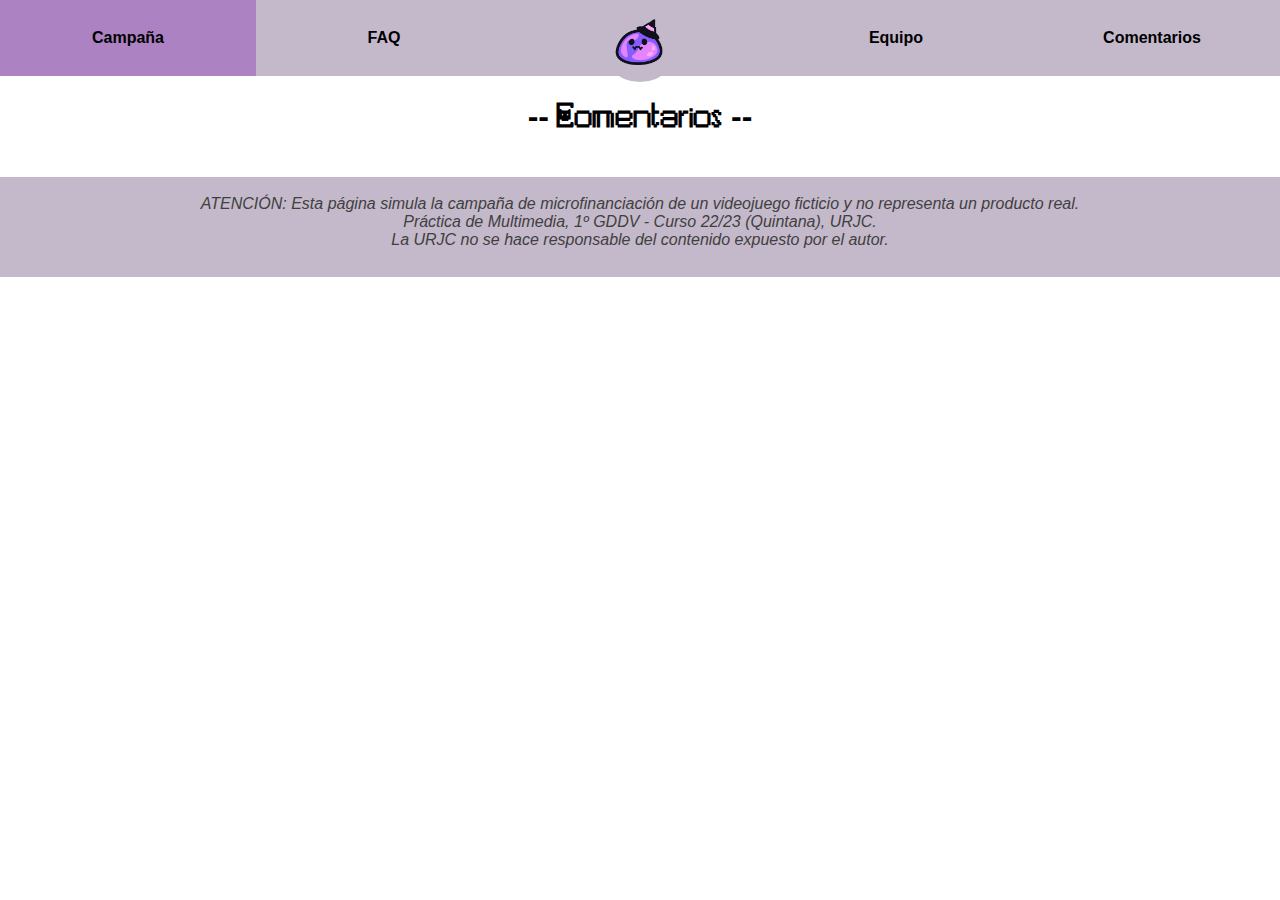
<file: comments.html>
<html>
    <head>
  
		<title> MoMo Studios </title> 
		<link rel = "icon" type="image/x-icon" href="Resources/Images/icon.png">
		<link rel="stylesheet" href = "Styles/header.css">
		<link rel="stylesheet" href = "Styles/main.css">
		<link rel="stylesheet" href = "Styles/footer.css">
		
		<!-- For whatever reason the font would refuse to work if placed on a css file, in here it seems to behave -->
		<style> 
			@font-face {
    			font-family: Cat;
    			src: url(Resources/Font/deathcatfont.otf) format("opentype");
			}	
		</style>

	</head>

    <body style="margin: 0%;">

        <header class="topbar">
    
			<a href="index.html" class = "navElement"><p class="navElementText"><strong>Campaña</strong></p></a>
			<a href="faq.html" class = "navElement"><p class="navElementText"><strong>FAQ</strong></p></a>

			<a href="#top"><img class="logo" src="Resources/Images/icon.png"></a>
			<div class="spacer"></div>

			<a href="team.html" class = "navElement"><p class="navElementText"><strong>Equipo</strong></p></a>
			<a href="comments.html" class = "navElement"><p class="navElementText"><strong>Comentarios</strong></p></a>
			

		</header>

        <main>
            <div> <!-- Comments -->
				<h1>
					-- Comentarios --
				</h1>

				<div id="disqus_thread" class="comments"></div>
				<script>
 				   /**
				    *  RECOMMENDED CONFIGURATION VARIABLES: EDIT AND UNCOMMENT THE SECTION BELOW TO INSERT DYNAMIC VALUES FROM YOUR PLATFORM OR CMS.
				    *  LEARN WHY DEFINING THESE VARIABLES IS IMPORTANT: https://disqus.com/admin/universalcode/#configuration-variables    */
				    /*
				    var disqus_config = function () {
				    this.page.url = PAGE_URL;  // Replace PAGE_URL with your page's canonical URL variable
				    this.page.identifier = PAGE_IDENTIFIER; // Replace PAGE_IDENTIFIER with your page's unique identifier variable
				    };
				    */
				    (function() { // DON'T EDIT BELOW THIS LINE
				    var d = document, s = d.createElement('script');
				    s.src = 'https://momostudios.disqus.com/embed.js';
				    s.setAttribute('data-timestamp', +new Date());
				    (d.head || d.body).appendChild(s);
				    })();
				</script>
				<noscript>Please enable JavaScript to view the <a href="https://disqus.com/?ref_noscript">comments powered by Disqus.</a></noscript>
				</div>
        </main>

        <footer>

			<p style="margin-top: 0;">
				<br> <!-- Disclaimer -->
				<i>ATENCIÓN: Esta página simula la campaña de microfinanciación de un videojuego ficticio y no representa un producto real.
				<br>Práctica de Multimedia, 1º GDDV - Curso 22/23 (Quintana), URJC.<br>La URJC no se hace responsable del contenido expuesto por el autor.</i>
			</p>
		</footer>

    </body>
</html>
</file>
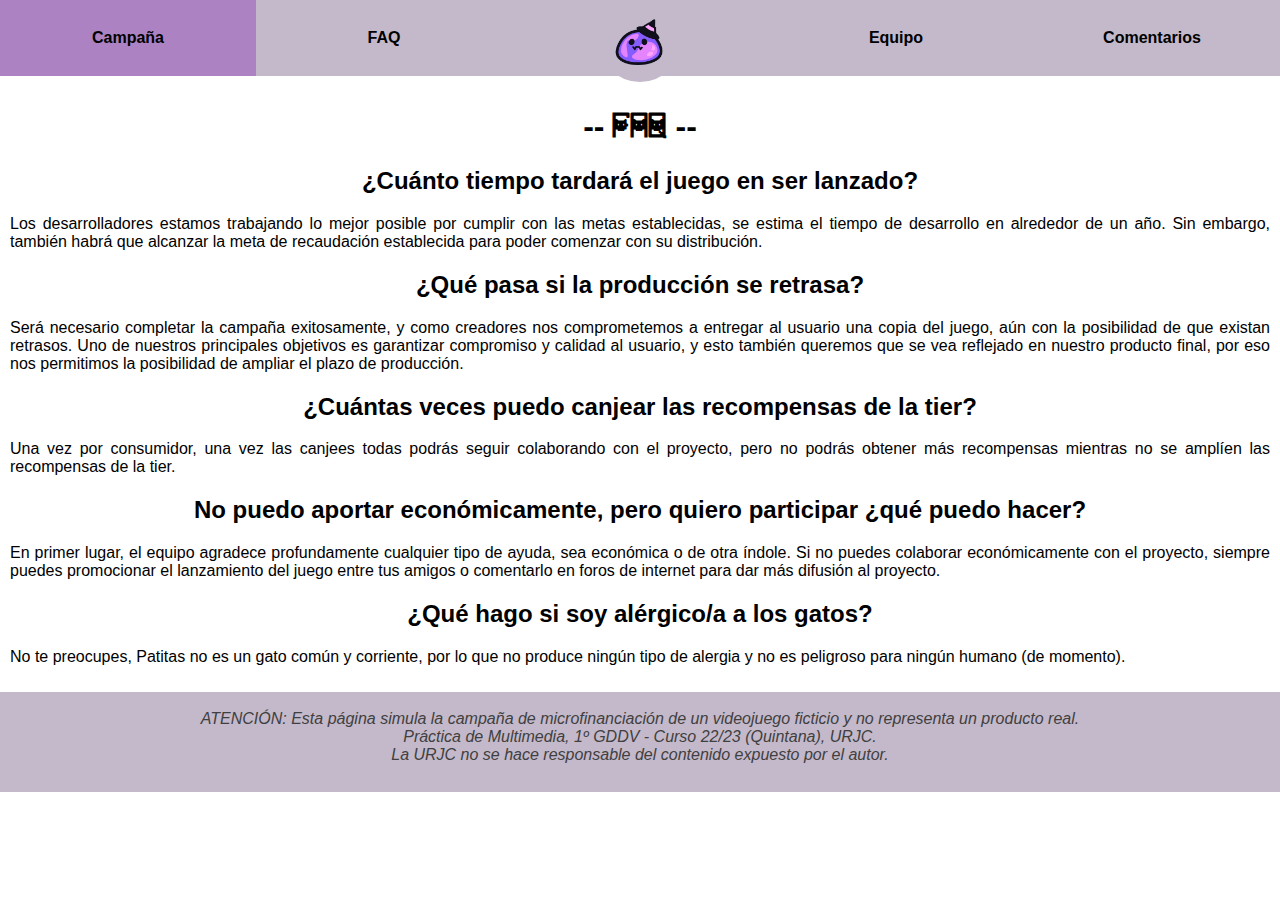
<file: faq.html>
<html>
    <head>
  
		<title> MoMo Studios </title> 
		<link rel = "icon" type="image/x-icon" href="Resources/Images/icon.png">
		<link rel="stylesheet" href = "Styles/header.css">
		<link rel="stylesheet" href = "Styles/main.css">
		<link rel="stylesheet" href = "Styles/footer.css">
		
		<!-- For whatever reason the font would refuse to work if placed on a css file, in here it seems to behave -->
		<style> 
			@font-face {
    			font-family: Cat;
    			src: url(Resources/Font/deathcatfont.otf) format("opentype");
			}	
		</style>

	</head>

    <body style="margin: 0%;">
        <header class="topbar">
    
			<a href="index.html" class = "navElement"><p class="navElementText"><strong>Campaña</strong></p></a>
			<a href="faq.html" class = "navElement"><p class="navElementText"><strong>FAQ</strong></p></a>

			<a href="#top"><img class="logo" src="Resources/Images/icon.png"></a>
			<div class="spacer"></div>

			<a href="team.html" class = "navElement"><p class="navElementText"><strong>Equipo</strong></p></a>
			<a href="comments.html" class = "navElement"><p class="navElementText"><strong>Comentarios</strong></p></a>
			

		</header>

        <main>
            <div id="FAQ" class="faq">
				<h1>-- FAQ --</h1>
				<h2>¿Cuánto tiempo tardará el juego en ser lanzado?</h2>
				<p>
                    Los desarrolladores estamos trabajando lo mejor posible por cumplir con las metas establecidas, 
                    se estima el tiempo de desarrollo en alrededor de un año. Sin embargo, 
                    también habrá que alcanzar la meta de recaudación establecida para poder comenzar con su distribución. 
                </p>

                <h2>¿Qué pasa si la producción se retrasa?</h2>
                <p>
                    Será necesario completar la campaña exitosamente, y como creadores nos comprometemos a entregar al usuario una copia del juego, 
                    aún con la posibilidad de que existan retrasos. Uno de nuestros principales objetivos es garantizar compromiso y calidad al usuario, 
                    y esto también queremos que se vea reflejado en nuestro producto final, por eso nos permitimos la posibilidad de ampliar el plazo de producción.
                </p>

                <h2>¿Cuántas veces puedo canjear las recompensas de la tier?</h2>
                <p>
                    Una vez por consumidor, una vez las canjees todas podrás seguir colaborando con el proyecto, 
                    pero no podrás obtener más recompensas mientras no se amplíen las recompensas de la tier. 
                </p>

                <h2>No puedo aportar económicamente, pero quiero participar ¿qué puedo hacer?</h2>
                <p>
                    En primer lugar, el equipo agradece profundamente cualquier tipo de ayuda, sea económica o de otra índole. 
                    Si no puedes colaborar económicamente con el proyecto, siempre puedes promocionar el lanzamiento del juego entre tus amigos o comentarlo en foros de internet para dar más difusión al proyecto.
                </p>

                <h2>¿Qué hago si soy alérgico/a a los gatos?</h2>
                <p>
                    No te preocupes, Patitas no es un gato común y corriente, 
                    por lo que no produce ningún tipo de alergia y no es peligroso para ningún humano (de momento).
                </p>
			</div>
        </main>

        <footer>

			<p style="margin-top: 0;">
				<br> <!-- Disclaimer -->
				<i>ATENCIÓN: Esta página simula la campaña de microfinanciación de un videojuego ficticio y no representa un producto real.
				<br>Práctica de Multimedia, 1º GDDV - Curso 22/23 (Quintana), URJC.<br>La URJC no se hace responsable del contenido expuesto por el autor.</i>
			</p>
		</footer>
    </body>
</html>
</file>
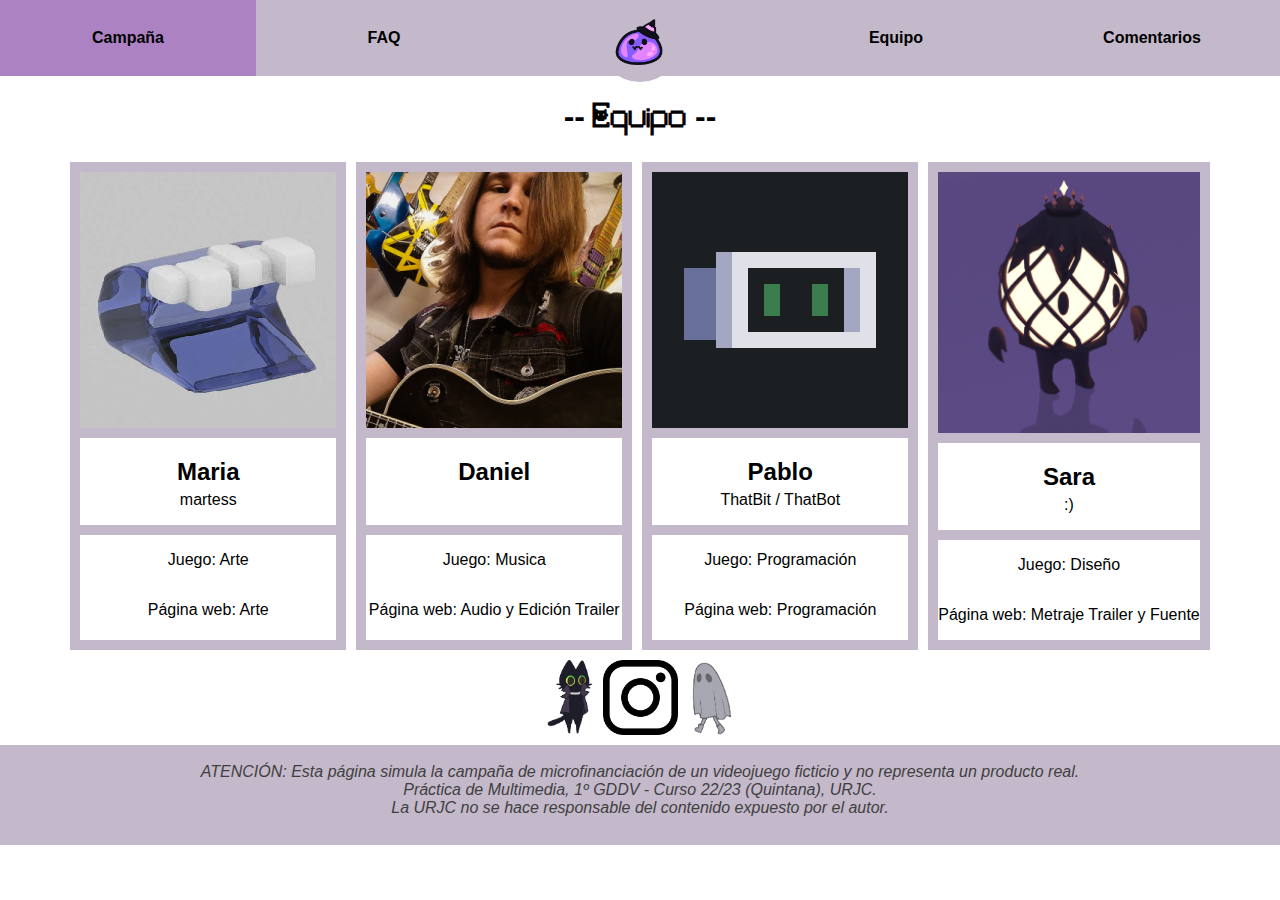
<file: team.html>
<html>
    <head>
  
		<title> MoMo Studios </title> 
		<link rel = "icon" type="image/x-icon" href="Resources/Images/icon.png">
		<link rel="stylesheet" href = "Styles/header.css">
		<link rel="stylesheet" href = "Styles/main.css">
		<link rel="stylesheet" href = "Styles/footer.css">
		
		<!-- For whatever reason the font would refuse to work if placed on a css file, in here it seems to behave -->
		<style> 
			@font-face {
    			font-family: Cat;
    			src: url(Resources/Font/deathcatfont.otf) format("opentype");
			}	
		</style>

	</head>

    <body style="margin: 0%;">

        <header class="topbar">
    
			<a href="index.html" class = "navElement"><p class="navElementText"><strong>Campaña</strong></p></a>
			<a href="faq.html" class = "navElement"><p class="navElementText"><strong>FAQ</strong></p></a>

			<a href="#top"><img class="logo" src="Resources/Images/icon.png"></a>
			<div class="spacer"></div>

			<a href="team.html" class = "navElement"><p class="navElementText"><strong>Equipo</strong></p></a>
			<a href="comments.html" class = "navElement"><p class="navElementText"><strong>Comentarios</strong></p></a>
			

		</header>

        <main>
            <div id="Team"> <!-- Team -->
				<h1>
					-- Equipo --
				</h1>

				<div class="teamContainer">
					
					<div class="teamMember"> <!-- Mar -->

						<img src="Resources/Images/mar.png" style="border-bottom: 10px solid #c4b9ca">
						
						<h2 style="margin-bottom: 5;">Maria</h2>
						<p style="margin: 0; padding-bottom:16px; border-bottom: 10px solid #c4b9ca">martess</p>
						<p>Juego: Arte</p>
						<p>Página web: Arte</p>

					</div>

					<div class="teamMember"> <!-- Dan -->

						<img src="Resources/Images/dan.png" style="border-bottom: 10px solid #c4b9ca">
						
						<h2 style="margin-bottom: 5;">Daniel</h2>
						<p style="margin: 0; padding-bottom:16px; border-bottom: 10px solid #c4b9ca"><br></p>
						<p>Juego: Musica</p>
						<p>Página web: Audio y Edición Trailer</p>

					</div>

					<div class="teamMember"> <!-- ThatBit -->

						<img src="Resources/Images/thatbit.png" style="border-bottom: 10px solid #c4b9ca">
						
						<h2 style="margin-bottom: 5;">Pablo</h2>
						<p style="margin: 0; padding-bottom:16px; border-bottom: 10px solid #c4b9ca">ThatBit / ThatBot</p>
						<p>Juego: Programación</p>
						<p>Página web: Programación</p>

					</div>

					<div class="teamMember"> <!-- Sara -->

						<img src="Resources/Images/sara.png" style="border-bottom: 10px solid #c4b9ca">
						
						<h2 style="margin-bottom: 5;">Sara</h2>
						<p style="margin: 0; padding-bottom:16px; border-bottom: 10px solid #c4b9ca">:)</p>
						<p>Juego: Diseño</p>
						<p>Página web: Metraje Trailer y Fuente</p>

					</div>
					
				</div>

                <div class="socials">
					<img style="height: 75px; padding-right: 10px;" src="Resources/Images/patitas.png">
                    <a href="https://www.instagram.com/studiomomochi/"><img style="width: 75px; height: 75px;" src="Resources/Images/instagram.png"></a>
					<img style="height: 75px; padding-left: 10px;" src="Resources/Images/ghost.png">
                </div>

			</div>
        </main>

        <footer >
			<p style="margin-top: 0;">
				<br> <!-- Disclaimer -->
				<i>ATENCIÓN: Esta página simula la campaña de microfinanciación de un videojuego ficticio y no representa un producto real.
				<br>Práctica de Multimedia, 1º GDDV - Curso 22/23 (Quintana), URJC.<br>La URJC no se hace responsable del contenido expuesto por el autor.</i>
			</p>
		</footer>

    </body>
</html>
</file>
<file: Styles/header.css>
.topbar{
    position: sticky;
    width: 100%;
    height: 76px;
    top: 0;
    background-color: #c4b9ca;
    z-index: 1;
    display: flex;
    flex-flow: row wrap;
    justify-content: center;
}

.spacer{
    width: 20%;
}

.logo{
    position: absolute;

    margin-right: auto;
    margin-left: auto;
    left: 0;
    right: 0;
    width: 70px;
    border-radius: 100%;
    border: 6px solid #c4b9ca;
}

.logo:hover{
    background-color: #ac82c3;
    border: 6px solid #ac82c3;
}

.navElement:hover{
    background-color: #ac82c3;
}

.navElement{
    width: 20%;
}

.navElementText{
    color: black;
    text-align: center;
    margin: 28.5px;
}
</file>
<file: Styles/main.css>
body{
    margin: 0;
    font-family: Arial, Helvetica, sans-serif;
}

main{
    display: flex;
    flex-direction: column;
    flex-wrap: nowrap;
}

h1{
    font-family: Cat, Arial, Helvetica, sans-serif;
    text-align: center;
}

h2{
    text-align: center;
}

a:link, a:visited{
    text-decoration: none;
    color: black;
}

.bannerContainer{
    position: relative;
    width: 100%;
}

.banner{
    position: relative;
    max-width: 100%;
    height: auto;
}

.gameLogo{
    position: absolute;
    top: 0;
    left: 0;
    max-width: 100%;
    height: auto;
}

.initial{
    text-align: center;
    background-color: #c4b9ca;
}

.splitContainer{
    display: flex;
    flex-direction: row;
    justify-content: center;
    margin-top: 10px;
    margin-bottom: 10px;
}

.contributeSection{
    width: 50%;
    background-color: #c4b9ca;
    border: 10px solid #c4b9ca;
    border-radius: 15px;
}

.media{
    width: 50%;
    display: flex;
    flex-direction: column;
    justify-content: center;
}

.mediaElement{
    border: 10px solid #c4b9ca;
    margin: 10px;
}

.contribute{
    width: 50%;
    background-color: #c4b9ca;
    border: 10px solid #c4b9ca;
    border-radius: 15px;
    margin: 10px;

    display: flex;
    flex-direction: column;
    justify-content: center;
}

.contributeButton{
    border: 5px solid #97679d;
    border-radius: 15px;
    background-color: #97679d;

    height: 10%;
    margin: 10px;

    color: lightgray;
}

.contributeButton.p{
    text-align: center;
}

.contributeButton:hover{
    background-color: #ac82c3;
    border-color: #ac82c3;
}

.description{
    margin: 10px;
    text-align: justify;
    display: flex;
    flex-direction: column;
    align-items: center;
}

.tiers{
    width: 50%;
    border: 10px solid #c4b9ca;
}

.stGoals{
    width: 50%;
    border: 10px solid #c4b9ca;
}

.framedContainer{
    background-color: #c4b9ca;
    border: 10px solid #c4b9ca;
    border-radius: 10px;
    margin: 10px;
}

.splitContainer p{
    text-align: center;
}

.faq{
    text-align: justify;
    padding: 10px;
}

.teamContainer{
    display: flex;
    flex-flow: row wrap;
    justify-content: center;
}

.teamMember{
    margin: 5px;
    border: 10px solid #c4b9ca;
    display: flex;
    flex-direction: column;
    text-align: center;
}

.comments{
    padding: 10px;
}
</file>
<file: Styles/footer.css>
footer{
    background-color: #c4b9ca;
    font-family: Arial, Helvetica, sans-serif;
    color: #404040;
    text-align: center;
    width: 100%;
    height: 100px;
}

.socials{
    padding-top: 5px;
    padding-bottom: 10px;
    display: flex;
    flex-direction: row;
    justify-content: center;
}
</file>
